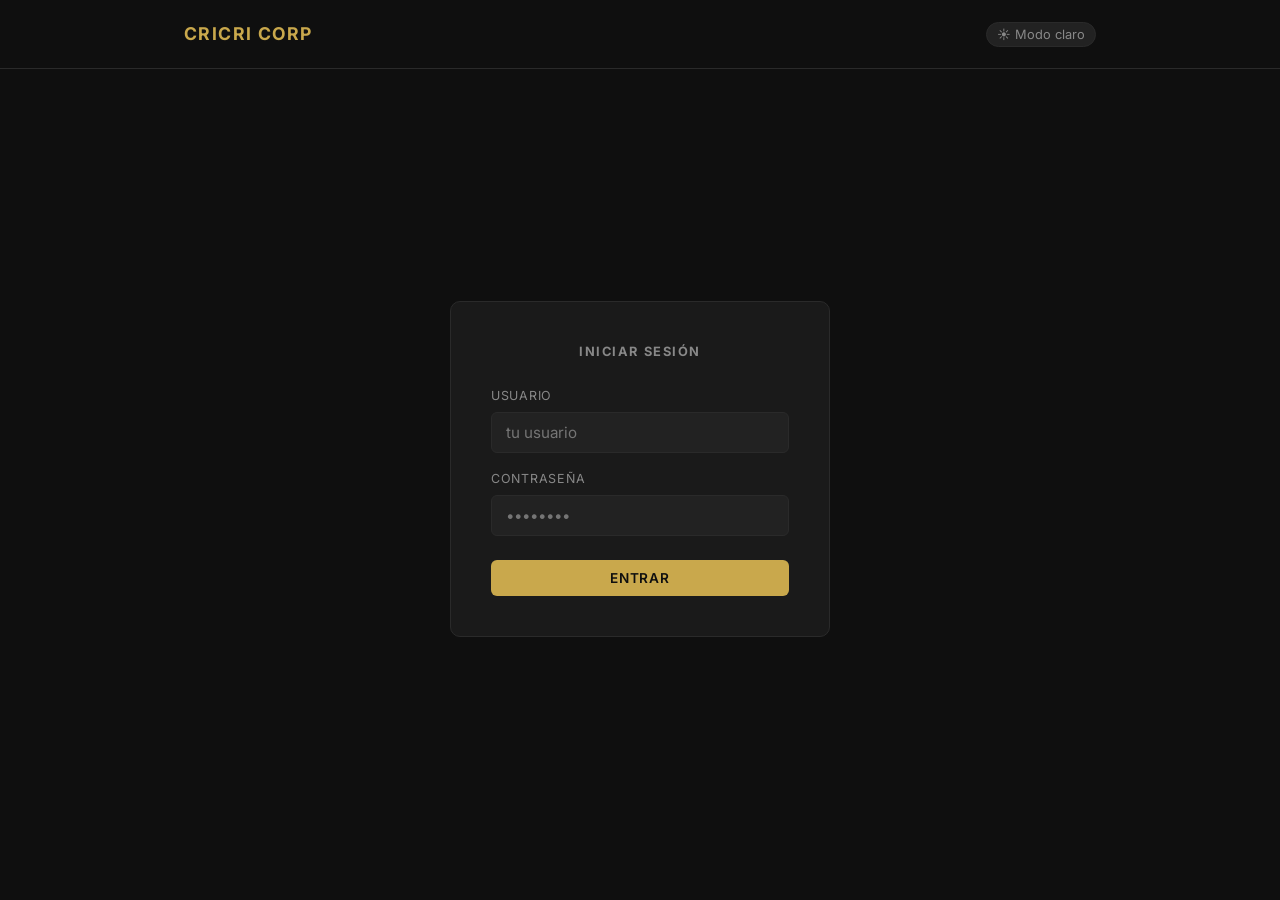
<file: index.html>
<!DOCTYPE html>
<html lang="es">
<head>
  <meta charset="UTF-8" />
  <meta name="viewport" content="width=device-width, initial-scale=1.0" />
  <title>CRICRI CORP</title>
  <link rel="preconnect" href="https://fonts.googleapis.com" />
  <link href="https://fonts.googleapis.com/css2?family=Inter:wght@300;400;500;600;700&display=swap" rel="stylesheet" />
  <link rel="stylesheet" href="style.css" />
</head>
<body>
  <header>
    <div class="container inner">
      <span class="logo">CRICRI CORP</span>
      <div class="header-right">
        <button class="theme-toggle" onclick="toggleTheme()" id="theme-btn">☀ Modo claro</button>
      </div>
    </div>
  </header>

  <div class="container">
    <div class="login-wrap">
      <div class="login-card">
        <h2>Iniciar sesión</h2>
        <div class="form-group">
          <label for="username">Usuario</label>
          <input type="text" id="username" placeholder="tu usuario" autocomplete="username" />
        </div>
        <div class="form-group">
          <label for="password">Contraseña</label>
          <input type="password" id="password" placeholder="••••••••" autocomplete="current-password" />
        </div>
        <div class="actions-row" style="margin-top:24px;">
          <button class="btn btn-primary btn-full" onclick="doLogin()">Entrar</button>
        </div>
        <p id="login-error" style="color:var(--danger); font-size:0.82rem; margin-top:12px; text-align:center; display:none;">
          Usuario o contraseña incorrectos
        </p>
      </div>
    </div>
  </div>

  <div class="toast" id="toast"></div>
  <script src="app.js"></script>
  <script>
    applyTheme();
    // If already logged in, redirect
    const session = getSession();
    if (session) {
      window.location.href = session.role === 'admin' ? 'admin.html' : 'employee.html';
    }

    document.getElementById('password').addEventListener('keydown', e => {
      if (e.key === 'Enter') doLogin();
    });
  </script>
</body>
</html>
</file>
<file: style.css>
* { margin: 0; padding: 0; box-sizing: border-box; }

:root {
  --bg: #0f0f0f;
  --surface: #1a1a1a;
  --surface2: #222222;
  --border: #2a2a2a;
  --accent: #c9a84c;
  --text: #e8e8e8;
  --text-muted: #888;
  --success: #4caf7d;
  --danger: #e05c5c;
  --radius: 10px;
  --font: 'Inter', sans-serif;
}

body.light {
  --bg: #f0f0ec;
  --surface: #ffffff;
  --surface2: #e8e8e4;
  --border: #d0d0c8;
  --text: #111111;
  --text-muted: #555555;
  --accent: #a07830;
}

body {
  background: var(--bg);
  color: var(--text);
  font-family: var(--font);
  min-height: 100vh;
  line-height: 1.6;
  transition: background 0.3s, color 0.3s;
}

a { text-decoration: none; color: inherit; }

.container { max-width: 960px; margin: 0 auto; padding: 0 24px; }

header { border-bottom: 1px solid var(--border); padding: 20px 0; margin-bottom: 40px; }
header .inner { display: flex; align-items: center; justify-content: space-between; }

.logo { font-size: 1.1rem; font-weight: 700; letter-spacing: 0.08em; color: var(--accent); text-transform: uppercase; }

.header-right { display: flex; align-items: center; gap: 12px; }

.badge { font-size: 0.7rem; font-weight: 600; letter-spacing: 0.1em; text-transform: uppercase; padding: 4px 10px; border-radius: 20px; border: 1px solid var(--border); color: var(--text-muted); }
.badge.adm { border-color: var(--accent); color: var(--accent); }

/* THEME TOGGLE */
.theme-toggle {
  background: var(--surface2);
  border: 1px solid var(--border);
  border-radius: 20px;
  padding: 4px 10px;
  cursor: pointer;
  font-size: 0.8rem;
  color: var(--text-muted);
  font-family: var(--font);
  transition: border-color 0.2s;
}
.theme-toggle:hover { border-color: var(--accent); color: var(--accent); }

/* LOGIN */
.login-wrap { display: flex; flex-direction: column; align-items: center; justify-content: center; min-height: 80vh; }
.login-card { background: var(--surface); border: 1px solid var(--border); border-radius: var(--radius); padding: 40px; width: 100%; max-width: 380px; }
.login-card h2 { font-size: 0.8rem; letter-spacing: 0.12em; text-transform: uppercase; color: var(--text-muted); margin-bottom: 24px; text-align: center; }
.login-card .form-group { margin-bottom: 16px; }

/* HOME */
.home-wrap { display: flex; flex-direction: column; align-items: center; justify-content: center; min-height: 80vh; text-align: center; gap: 16px; }
.home-wrap h1 { font-size: 2rem; font-weight: 300; letter-spacing: 0.04em; }
.home-wrap p { color: var(--text-muted); font-size: 0.95rem; margin-bottom: 16px; }
.mode-cards { display: flex; gap: 20px; margin-top: 8px; }
.mode-card { background: var(--surface); border: 1px solid var(--border); border-radius: var(--radius); padding: 36px 48px; cursor: pointer; transition: border-color 0.2s, transform 0.2s; display: flex; flex-direction: column; align-items: center; gap: 10px; }
.mode-card:hover { border-color: var(--accent); transform: translateY(-2px); }
.mode-card .icon { font-size: 2rem; }
.mode-card .label { font-size: 0.85rem; letter-spacing: 0.1em; text-transform: uppercase; color: var(--text-muted); }
.mode-card .title { font-size: 1.1rem; font-weight: 500; }

/* STATS */
.stats-grid { display: grid; grid-template-columns: repeat(auto-fit, minmax(200px, 1fr)); gap: 16px; margin-bottom: 40px; }
.stat-card { background: var(--surface); border: 1px solid var(--border); border-radius: var(--radius); padding: 24px; }
.stat-card .stat-label { font-size: 0.75rem; letter-spacing: 0.1em; text-transform: uppercase; color: var(--text-muted); margin-bottom: 8px; }
.stat-card .stat-value { font-size: 1.8rem; font-weight: 300; color: var(--accent); }
.stat-card .stat-sub { font-size: 0.8rem; color: var(--text-muted); margin-top: 4px; }

/* FORM */
.form-card { background: var(--surface); border: 1px solid var(--border); border-radius: var(--radius); padding: 32px; margin-bottom: 32px; }
.form-card h2 { font-size: 0.85rem; letter-spacing: 0.1em; text-transform: uppercase; color: var(--text-muted); margin-bottom: 24px; }
.form-grid { display: grid; grid-template-columns: 1fr 1fr; gap: 16px; }
.form-group { display: flex; flex-direction: column; gap: 6px; }
.form-group.full { grid-column: 1 / -1; }

label { font-size: 0.78rem; letter-spacing: 0.06em; text-transform: uppercase; color: var(--text-muted); }

input, select {
  background: var(--surface2);
  border: 1px solid var(--border);
  border-radius: 6px;
  color: var(--text);
  padding: 10px 14px;
  font-size: 0.95rem;
  font-family: var(--font);
  outline: none;
  transition: border-color 0.2s;
}
input:focus, select:focus { border-color: var(--accent); }
select option { background: var(--surface2); }

/* BUTTONS */
.btn { padding: 10px 24px; border-radius: 6px; border: none; font-family: var(--font); font-size: 0.85rem; letter-spacing: 0.06em; text-transform: uppercase; cursor: pointer; transition: opacity 0.2s, transform 0.15s; }
.btn:hover { opacity: 0.85; transform: translateY(-1px); }
.btn:active { transform: translateY(0); }
.btn-primary { background: var(--accent); color: #0f0f0f; font-weight: 600; }
.btn-outline { background: transparent; border: 1px solid var(--border); color: var(--text-muted); }
.btn-outline:hover { border-color: var(--accent); color: var(--accent); opacity: 1; }
.btn-danger { background: transparent; border: 1px solid var(--danger); color: var(--danger); }
.btn-full { width: 100%; }

.actions-row { display: flex; gap: 10px; margin-top: 20px; align-items: center; }

/* TABLE */
.table-wrap { background: var(--surface); border: 1px solid var(--border); border-radius: var(--radius); overflow: hidden; margin-bottom: 32px; }
.table-header { display: flex; align-items: center; justify-content: space-between; padding: 20px 24px; border-bottom: 1px solid var(--border); flex-wrap: wrap; gap: 10px; }
.table-header h2 { font-size: 0.85rem; letter-spacing: 0.1em; text-transform: uppercase; color: var(--text-muted); }
table { width: 100%; border-collapse: collapse; }
th { font-size: 0.72rem; letter-spacing: 0.1em; text-transform: uppercase; color: var(--text-muted); padding: 12px 24px; text-align: left; border-bottom: 1px solid var(--border); }
td { padding: 14px 24px; font-size: 0.9rem; border-bottom: 1px solid var(--border); }
tr:last-child td { border-bottom: none; }
tr:hover td { background: var(--surface2); }

.pill { display: inline-block; padding: 3px 10px; border-radius: 20px; font-size: 0.72rem; letter-spacing: 0.06em; text-transform: uppercase; font-weight: 600; }
.pill.active, .pill.activa { background: rgba(76,175,125,0.15); color: var(--success); border: 1px solid rgba(76,175,125,0.3); }
.pill.inactive, .pill.inactiva { background: rgba(224,92,92,0.15); color: var(--danger); border: 1px solid rgba(224,92,92,0.3); }

/* TOAST */
.toast { position: fixed; bottom: 32px; right: 32px; background: var(--surface); border: 1px solid var(--border); border-radius: var(--radius); padding: 14px 20px; font-size: 0.88rem; opacity: 0; transform: translateY(10px); transition: all 0.3s; z-index: 999; pointer-events: none; }
.toast.show { opacity: 1; transform: translateY(0); }
.toast.success { border-color: var(--success); color: var(--success); }
.toast.error { border-color: var(--danger); color: var(--danger); }

.empty { text-align: center; padding: 48px; color: var(--text-muted); font-size: 0.9rem; }
.section-title { font-size: 0.78rem; letter-spacing: 0.12em; text-transform: uppercase; color: var(--text-muted); margin-bottom: 16px; }

@media (max-width: 600px) {
  .mode-cards { flex-direction: column; }
  .form-grid { grid-template-columns: 1fr; }
  .stats-grid { grid-template-columns: 1fr 1fr; }
  th, td { padding: 10px 14px; }
}

/* SIDEBAR */
.hamburger {
  background: none;
  border: none;
  cursor: pointer;
  padding: 4px 8px;
  display: flex;
  flex-direction: column;
  gap: 5px;
  margin-right: 12px;
}
.hamburger span {
  display: block;
  width: 22px;
  height: 2px;
  background: var(--text-muted);
  border-radius: 2px;
  transition: background 0.2s;
}
.hamburger:hover span { background: var(--accent); }

.sidebar-overlay {
  display: none;
  position: fixed;
  inset: 0;
  background: rgba(0,0,0,0.5);
  z-index: 100;
}
.sidebar-overlay.show { display: block; }

.sidebar {
  position: fixed;
  top: 0; left: 0;
  width: 280px;
  height: 100vh;
  background: var(--surface);
  border-right: 1px solid var(--border);
  z-index: 101;
  transform: translateX(-100%);
  transition: transform 0.3s ease;
  display: flex;
  flex-direction: column;
}
.sidebar.open { transform: translateX(0); }

.sidebar-header {
  display: flex;
  align-items: center;
  justify-content: space-between;
  padding: 20px 24px;
  border-bottom: 1px solid var(--border);
}
.sidebar-header .logo { font-size: 0.95rem; }
.sidebar-close {
  background: none;
  border: none;
  color: var(--text-muted);
  font-size: 1.2rem;
  cursor: pointer;
  padding: 4px;
}
.sidebar-close:hover { color: var(--text); }

.sidebar-nav {
  display: flex;
  flex-direction: column;
  padding: 12px 0;
  flex: 1;
}

.sidebar-nav-item {
  display: flex;
  align-items: center;
  gap: 12px;
  padding: 14px 24px;
  font-size: 0.92rem;
  color: var(--text);
  cursor: pointer;
  border: none;
  background: none;
  font-family: var(--font);
  text-align: left;
  width: 100%;
  transition: background 0.15s, color 0.15s;
  text-decoration: none;
}
.sidebar-nav-item:hover { background: var(--surface2); color: var(--accent); }
.sidebar-nav-item.danger { color: var(--danger); }
.sidebar-nav-item.danger:hover { background: rgba(224,92,92,0.08); color: var(--danger); }
.sidebar-nav-icon { font-size: 1rem; width: 20px; text-align: center; }

.sidebar-footer {
  border-top: 1px solid var(--border);
  padding: 8px 0;
}

/* ESTADOS */
.pill.activo        { background: rgba(76,175,125,0.15);  color: #4caf7d; border: 1px solid rgba(76,175,125,0.3); }
.pill.parcial,
.pill.activo_parcial{ background: rgba(201,168,76,0.15);  color: #c9a84c; border: 1px solid rgba(201,168,76,0.3); }
.pill.en_curso      { background: rgba(100,149,237,0.15); color: #6495ed; border: 1px solid rgba(100,149,237,0.3); }
.pill.cancelado     { background: rgba(224,92,92,0.15);   color: #e05c5c; border: 1px solid rgba(224,92,92,0.3); }

/* MODAL */
.modal-overlay {
  display: none;
  position: fixed;
  inset: 0;
  background: rgba(0,0,0,0.6);
  z-index: 200;
  align-items: center;
  justify-content: center;
}
.modal-overlay.open { display: flex; }
.modal-box {
  background: var(--surface);
  border: 1px solid var(--border);
  border-radius: var(--radius);
  padding: 32px;
  width: 100%;
  max-width: 440px;
}
.modal-box h2 { font-size: 0.85rem; letter-spacing: 0.1em; text-transform: uppercase; color: var(--text-muted); margin-bottom: 20px; }

/* DETAIL MODAL */
.detail-grid { display: grid; grid-template-columns: 1fr 1fr; gap: 14px; }
.detail-item { display: flex; flex-direction: column; gap: 4px; }
.detail-item.full { grid-column: 1 / -1; }
.detail-label { font-size: 0.72rem; letter-spacing: 0.08em; text-transform: uppercase; color: var(--text-muted); }
</file>
